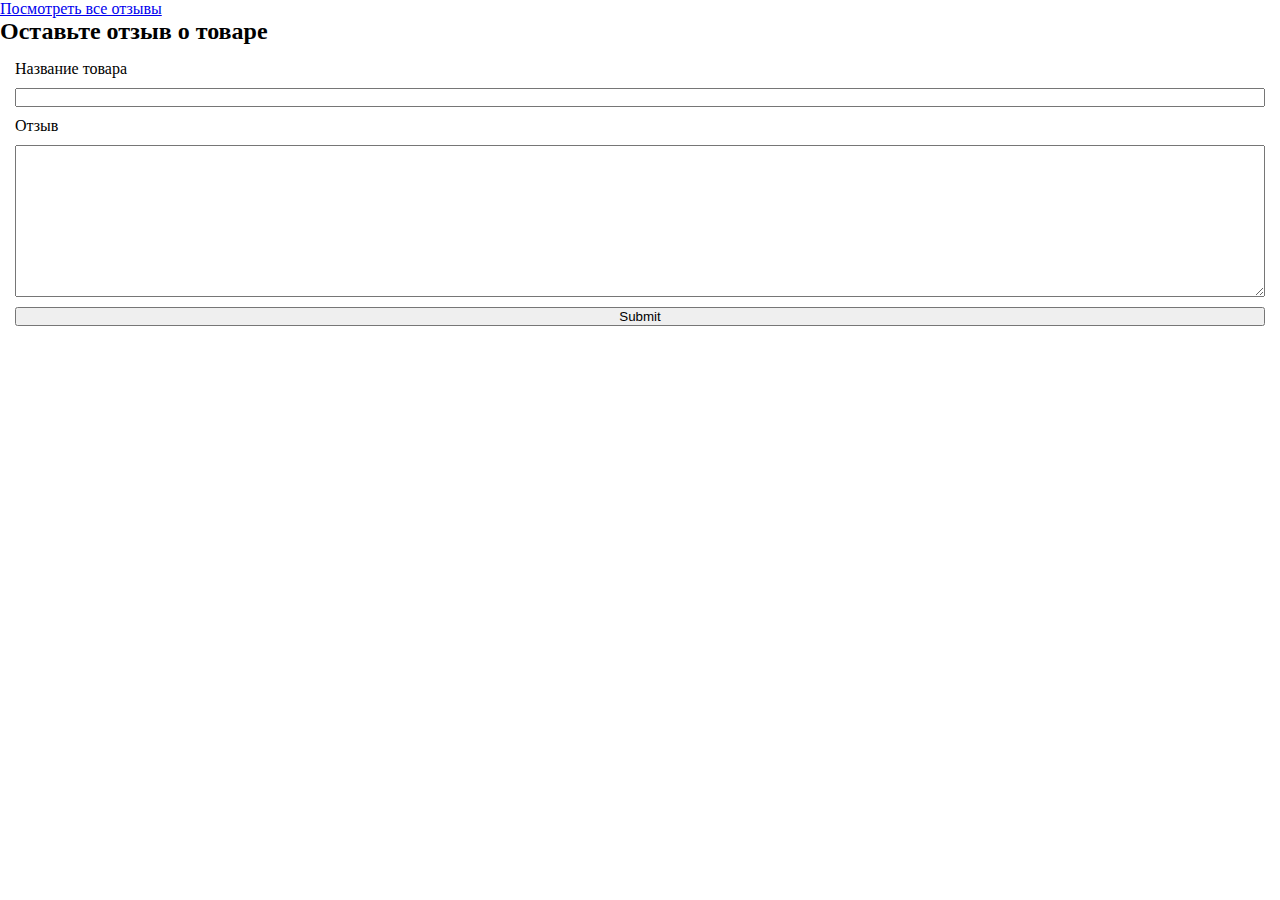
<file: hw3/index.html>
<!DOCTYPE html>
<html lang="en">

<head>
  <meta charset="UTF-8">
  <meta name="viewport" content="width=device-width, initial-scale=1.0">
  <title>Title</title>
  <script src="index.js" defer></script>
  <link rel="stylesheet" href="style.css" />
</head>

<body>
  <!-- Страница добавления отзыва:

Поле для ввода названия продукта.
Текстовое поле для самого отзыва.
Кнопка "Добавить отзыв", которая сохраняет отзыв о продукте в LocalStorage. -->

  <a href="reviews.html">Посмотреть все отзывы</a>
  <div class="form-box">
    <h2>Оставьте отзыв о товаре</h2>
    <form id="review-form">
      <label for="reviewTitle">Название товара</label>
      <input type="text" name="reviewTitle" class="review-title" />
      <label for="userInput">Отзыв</label>
      <textarea class="user-input" id="userInput" cols="30" rows="10"></textarea>

      <input type="submit" class="send-btn" />
    </form>
    <div class="info-box"></div>
  </div>
</body>

</html>
</file>
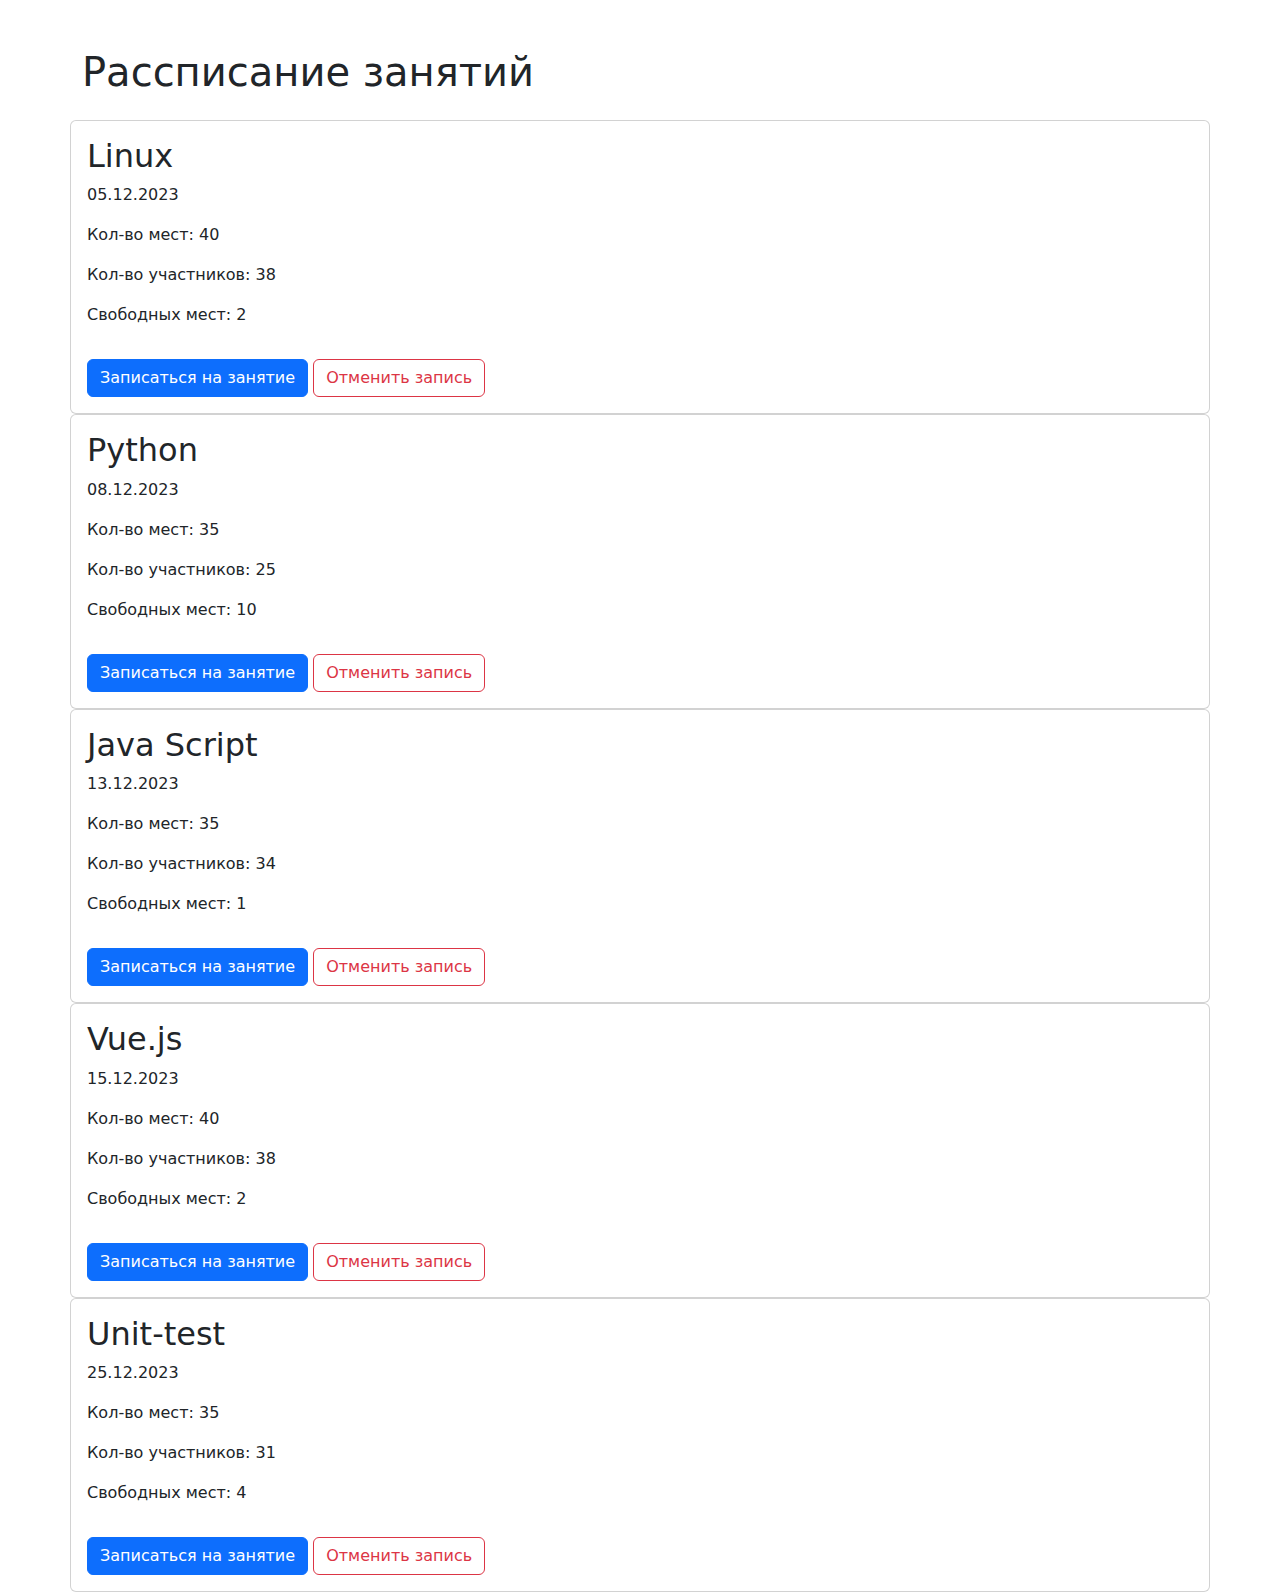
<file: api/hw1/index.html>
<!DOCTYPE html>
<html lang="ru">
<head>
    <meta charset="UTF-8">
    <meta name="viewport" content="width=device-width, initial-scale=1.0">
    <title>Расписание занятий</title>
    <link href="https://cdn.jsdelivr.net/npm/bootstrap@5.3.3/dist/css/bootstrap.min.css" rel="stylesheet" integrity="sha384-QWTKZyjpPEjISv5WaRU9OFeRpok6YctnYmDr5pNlyT2bRjXh0JMhjY6hW+ALEwIH" crossorigin="anonymous">
</head>
<body>
    <div class="content container mt-5">
        <h1 class="title mb-4">Рассписание занятий</h1>
        <div class="schedule ">

        </div>


    </div>

    
    <script src="script.js"></script>
    <script src="https://cdn.jsdelivr.net/npm/bootstrap@5.3.3/dist/js/bootstrap.bundle.min.js" integrity="sha384-YvpcrYf0tY3lHB60NNkmXc5s9fDVZLESaAA55NDzOxhy9GkcIdslK1eN7N6jIeHz" crossorigin="anonymous"></script>
</body>
</html>
</file>
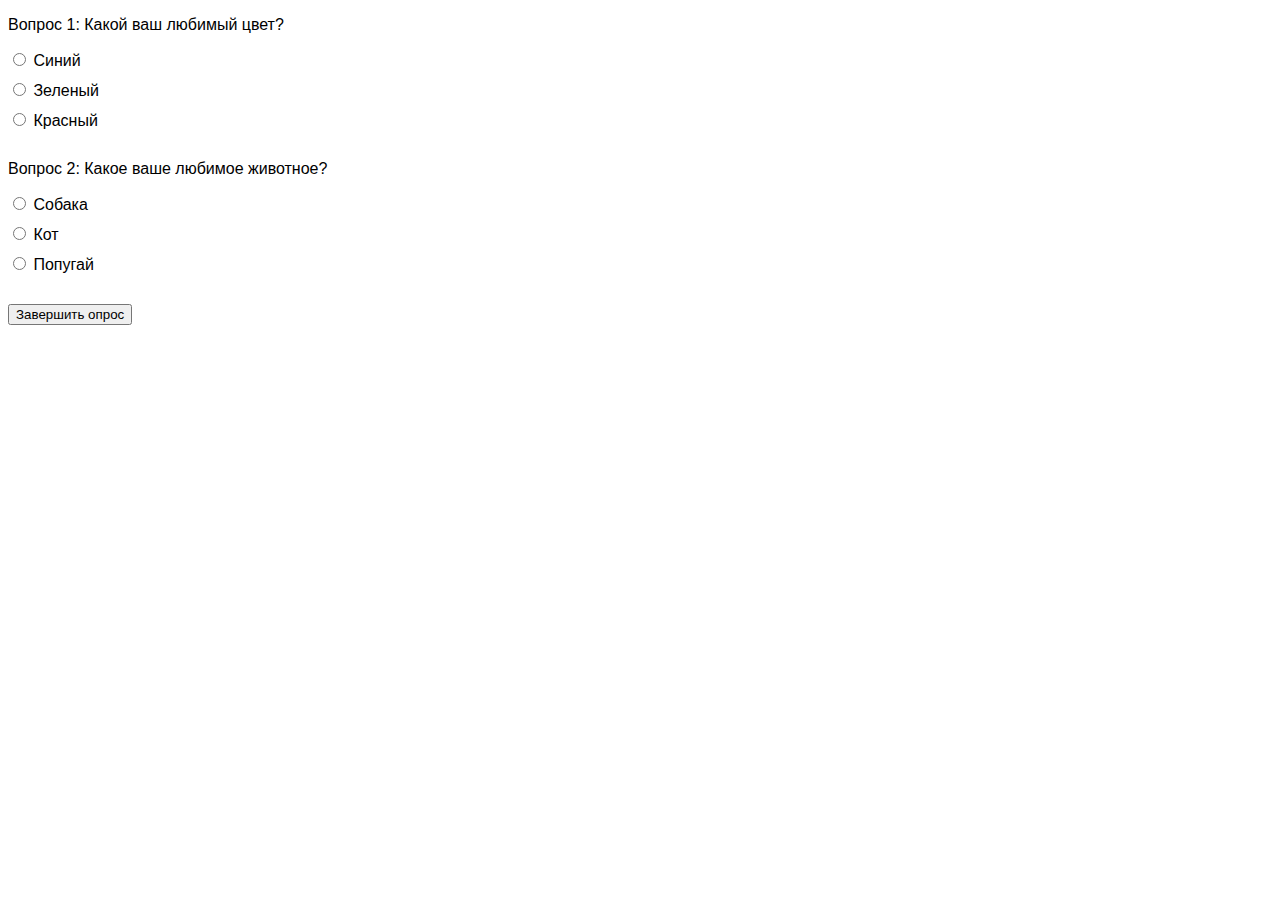
<file: api/lesson2/index.html>
<!DOCTYPE html>
<html lang="en">

<head>
    <meta charset="UTF-8">
    <meta name="viewport" content="width=device-width, initial-scale=1.0">
    <title>Seminar 2</title>
</head>

<body>
    <!--Задание 1. Создать навигационное меню для веб-сайта, в
котором меняется активный пункт при клике без фактического
перехода на другие страницы. Подсветка активного пункта: При клике на пункт меню он
должен становиться активным, и для активного пункта должен
применяться определенный стиль (например, изменение цвета
фона). Если выбрать другой пункт, предыдущий должен
перестать быть активным. Эффекты наведения: При наведении курсора на пункты меню
должны применяться эффекты (например, изменение цвета
текста или фона) для подсказки пользователю, что пункт меню
является интерактивным.
 -->

    <!-- <style>
        nav {
            padding: 10px 300px;
        }

        .navlist {
            display: flex;
            align-items: center;
            width: 100%;
        }

        li {
            list-style-type: none;

        }

        .navItem {
            background-color: gray;
            color: white;
            font-family: Arial, sans-serif;
            border: 1px solid darkgray;
            font-size: 20px;
            padding: 10px 20px;
            text-align: center;
            cursor: pointer;
            transition: all 0.4s ease;
        }

        a {
            text-decoration: none;
            color: white;
        }

        a:hover {
            background-color: lightgray;
        }


        a.active {
            background-color: orange;
        }
    </style> -->

    <!-- <header class="header">
        <nav class="nav">
            <ul class="navlist">
                <li><a class="navItem" href="#">О нас</a></li>
                <li><a class="navItem" href="#">Услуги</a></li>
                <li><a class="navItem" href="#">Портфолио</a></li>
                <li><a class="navItem" href="#">Контакты</a></li>
            </ul>
        </nav>
    </header> -->

    <!-- <script>
        // Задание 1
        // const navLi = document.querySelectorAll("nav ul li a");

        // navLi.forEach(item => {

        //     item.addEventListener("click", e => {
        //         e.preventDefault();

        //         navLi.forEach(item => item.classList.remove('active'));

        //         item.classList.add('active');
        //     })
        // })
    </script> -->


    <!-- Задание 2. Создайте простое модальное окно, которое появляется при клике на кнопку "Открыть
модальное окно" и закрывается при клике на кнопку "Закрыть". Модальное окно
должно содержать заголовок "Модальное окно" и кнопку для закрытия.
* Модальное окно должно плавно появляться и исчезать при открытии и закрытии. -->
    <!-- <style>
        .modale {
            padding: 25px;
            margin: 10px;
            width: 300px;
            text-align: center;
            background-color: white;
            display: none;
            position: absolute;
            top: 0;
            left: 0;
            border: 1px solid lightgray;
        }

        .open {
            display: block;
            transition: all 0.5s ease;
        }

        button {
            cursor: pointer;
            margin: 10px;
        }
    </style>
    <button class="open-btn">Открыть</button>
    <div class="modale">
        <h2>Модальное окно</h2>
        <button class="close-btn">Закрыть</button>
    </div> -->

    <!-- <script>
        const modaleDiv = document.querySelector(".modale");
        const openBtn = document.querySelector('.open-btn').addEventListener('click', (e) => {
            modaleDiv.classList.add('open');
        });
        const closeBtn = document.querySelector('.close-btn').addEventListener('click', () => {
            modaleDiv.classList.remove("open");
        })
    </script> -->


    <!-- Задание 3. У вас есть кнопка "Купить". Создайте скрипт, который при клике на эту кнопку меняет её текст на "Товар
добавлен в корзину" в течение 2 секунд, а затем возвращает исходный текст "Купить". В обработчике
события клика также проверьте, является ли событие доверенным. Если событие является доверенным,
выполните изменение текста кнопки и убедитесь, что после 2 секунд текст возвращается в исходное
состояние -->

    <!-- <style>
        button {
            padding: 30px;
            background-color: blue;
            color: white;
            transition: all 0.5s ease;
            margin: 100px;
            cursor: pointer;
        }
    </style>

    <button>Купить</button>

    <script>
        const btn = document.querySelector('button').addEventListener('click', (e) => {
            if (e.isTrusted) {
                e.target.innerText = "Товар добавлен в корзину";
                setTimeout(function () {
                    e.target.innerText = "Купить";
                }, 2000);
            }
        });
    </script> -->

    <!-- Задание 4. Создать простой онлайн опросник, который позволяет пользователям
отвечать на вопросы с вариантами ответов.  -->

<style>
    /* Стили для опросника */
    body {
        font-family: Arial, sans-serif;
    }
    .question {
        margin-bottom: 20px;
    }
    .options {
        display: flex;
        flex-direction: column;
    }
    label {
        cursor: pointer;
        margin-bottom: 10px;
    }
    .result {
        font-weight: bold;
    }
</style>

<div class="question">
    <p>Вопрос 1: Какой ваш любимый цвет?</p>
    <div class="options">
        <label>
            <input type="radio" name="q1" value="Синий"> Синий
        </label>
        <label>
            <input type="radio" name="q1" value="Зеленый"> Зеленый
        </label>
        <label>
            <input type="radio" name="q1" value="Красный"> Красный
        </label>
    </div>
</div>

<div class="question">
    <p>Вопрос 2: Какое ваше любимое животное?</p>
    <div class="options">
        <label>
            <input type="radio" name="q2" value="Собака"> Собака
        </label>
        <label>
            <input type="radio" name="q2" value="Кот"> Кот
        </label>
        <label>
            <input type="radio" name="q2" value="Попугай"> Попугай
        </label>
    </div>
</div>

<button id="submit">Завершить опрос</button>

<div class="result" style="display: none;">
    <p>Результаты:</p>
    <p id="result-q1">Вопрос 1: <span></span></p>
    <p id="result-q2">Вопрос 2: <span></span></p>
</div>

<script>
    const submitButton = document.getElementById('submit');
    const resultContainer = document.querySelector('.result');
    const resultQ1 = document.getElementById('result-q1').querySelector('span');
    const resultQ2 = document.getElementById('result-q2').querySelector('span');

    submitButton.addEventListener('click', function () {
        // Собираем ответы
        const q1Answer = document.querySelector('input[name="q1"]:checked');
        const q2Answer = document.querySelector('input[name="q2"]:checked');

        if (q1Answer && q2Answer) {
            // Отображаем результаты
            resultQ1.textContent = q1Answer.value;
            resultQ2.textContent = q2Answer.value;
            resultContainer.style.display = 'block';

            // Дополнительные действия, например, отправка результатов на сервер
        } else {
            alert('Пожалуйста, ответьте на все вопросы.');
        }
    });
</script>

</body>

</html>
</file>
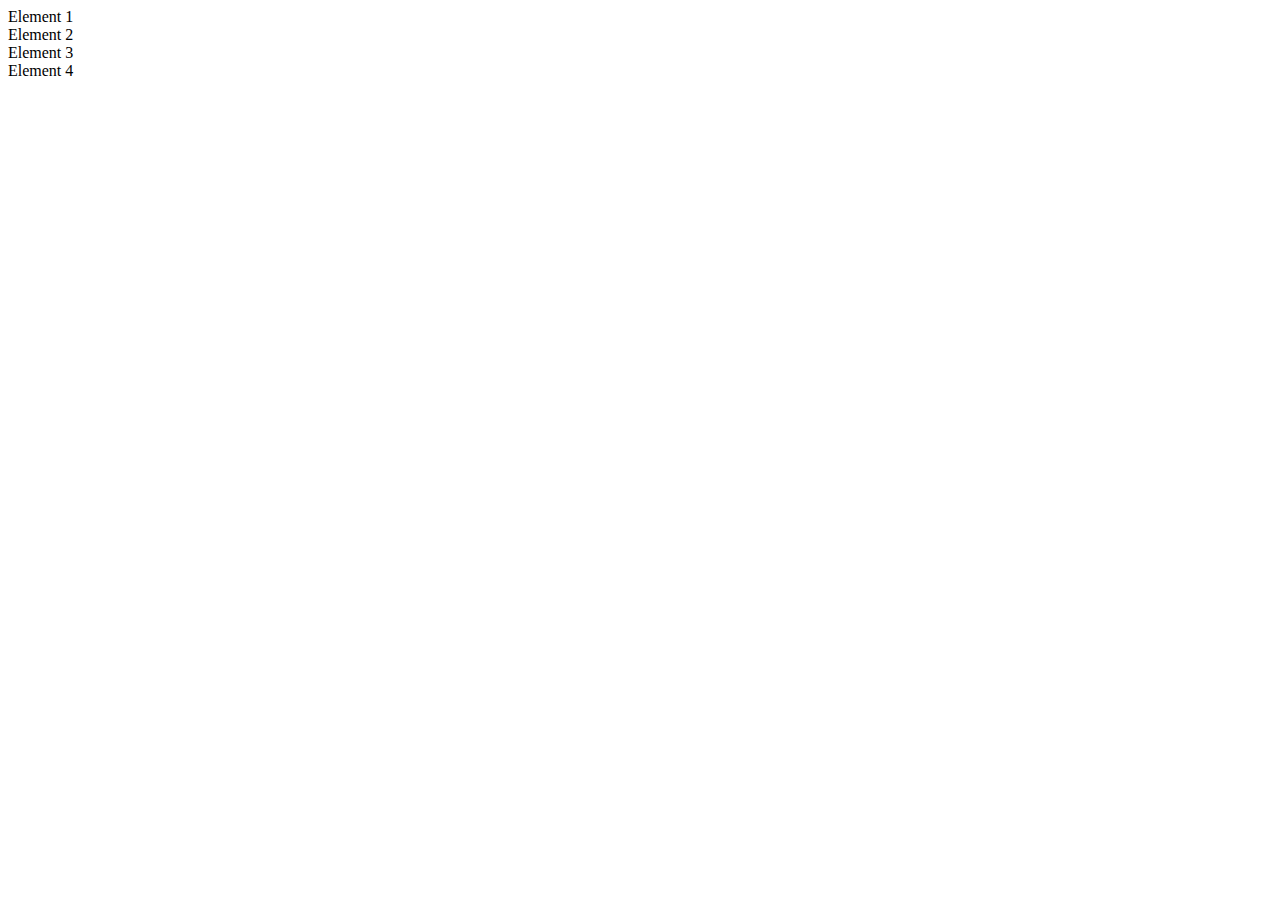
<file: homework-1.html>
<!DOCTYPE html>
<html lang="en">
<head>
    <meta charset="UTF-8">
    <meta name="viewport" content="width=device-width, initial-scale=1.0">
    <title>Homework-1</title>
    <script src="homework1.js" defer></script>
</head>
<body>
    <div>Element 1</div>
    <div data-active="true">Element 2</div>
    <div>Element 3</div>
    <div data-active="true">Element 4</div>

</body>
</html>
</file>
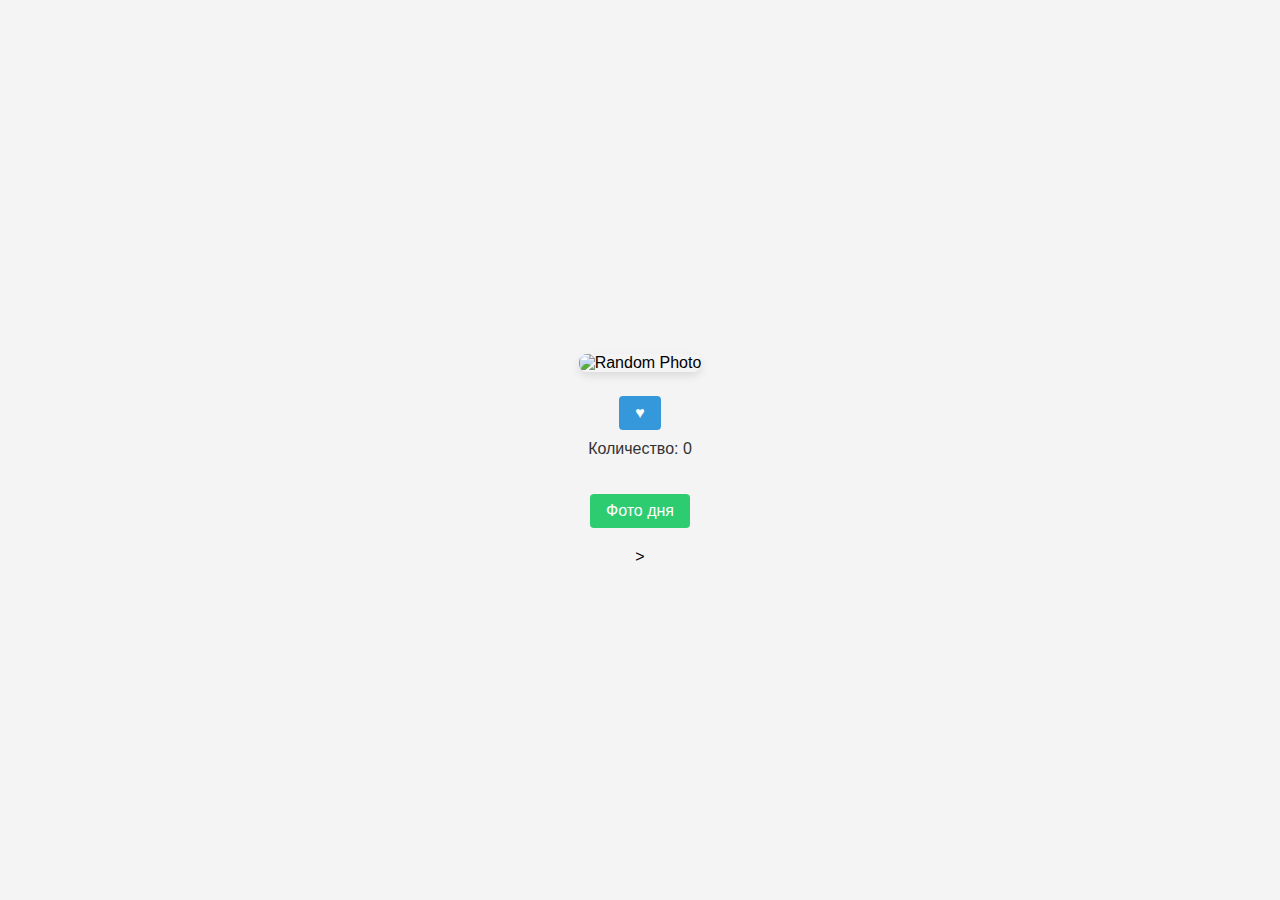
<file: api/hw3.html>
<!DOCTYPE html>
<html lang="en">

<head>
    <meta charset="UTF-8">
    <meta name="viewport" content="width=device-width, initial-scale=1.0">
    <title>Homework3</title>
</head>

<body>

    <style>
        body {
            font-family: Arial, sans-serif;
            background-color: #f4f4f4;
            margin: 0;
            padding: 0;
        }

        .wrapper {
            display: flex;
            flex-direction: column;
            justify-content: center;
            height: 100vh;
        }

        #photoContainer {
            text-align: center;
            margin-top: 20px;
        }

        #photo {
            max-width: 100%;
            height: 50vh;
            border-radius: 8px;
            box-shadow: 0 4px 8px rgba(0, 0, 0, 0.1);
        }

        #photographerName {
            margin-top: 10px;
            font-size: 14px;
            color: #333;
        }

        #likeButton {
            background-color: #3498db;
            color: #fff;
            padding: 8px 16px;
            font-size: 16px;
            border: none;
            border-radius: 4px;
            cursor: pointer;
            margin-top: 10px;
        }

        #likeCount {
            margin-top: 10px;
            font-size: 16px;
            color: #333;
        }

        #photoOfDayButton {
            margin: 0 auto;
            background-color: #2ecc71;
            color: #fff;
            padding: 8px 16px;
            font-size: 16px;
            border: none;
            border-radius: 4px;
            cursor: pointer;
            margin-top: 20px;
        }

        #likedPhotosContainer {
            margin-top: 20px;
            display: flex;
            flex-wrap: wrap;
            justify-content: center;
        }

        #likedPhotosContainer img {
            width: 50px;
            margin: 5px;
        }
    </style>

    <!-- Задание: Разработать веб-приложение, которое каждый день будет отображать новое случайное изображение из коллекции Unsplash, давая пользователю возможность узнать больше о фотографе и сделать "лайк" изображению. -->

    <body>
        <div class="wrapper">
            <div id="photoContainer">
                <img id="photo" alt="Random Photo" />
                <p id="photographerName"></p>
                <button id="likeButton">&#9829;</button>
                <p id="likeCount">Количество: 0</p>
            </div>
            <button id="photoOfDayButton">Фото дня</button>
            <div id="likedPhotosContainer">>
            </div>
        </div>

        <script>
            document.addEventListener("DOMContentLoaded", function () {
                // ключ api Unsplash
                const apiKey = "anN7W6vRo9gIwhRd-4aX509sOBeN8dfKXQUDKPMNDSU";

                // Получение элементов DOM
                const photoContainer = document.getElementById("photoContainer");
                const photo = document.getElementById("photo");
                const photographerName = document.getElementById("photographerName");
                const likeButton = document.getElementById("likeButton");
                const likeCount = document.getElementById("likeCount");
                const photoOfDayButton = document.getElementById("photoOfDayButton");
                const likedPhotosContainer = document.getElementById("likedPhotosContainer");

                // Переменные для отслеживания лайков и сохраненных фотографий
                let likes = 0;
                let likedPhotos = [];

                // Функция для получения случайной фотографии из Unsplash
                function getRandomPhoto() {
                    fetch(`https://api.unsplash.com/photos/random?client_id=${apiKey}`)
                        .then((response) => response.json())
                        .then((data) => {
                            const imageUrl = data.urls.regular;
                            const name = data.user.name;

                            // Обновление элементов DOM с информацией о фотографии
                            photo.src = imageUrl;
                            photographerName.textContent = `Photographer: ${name}`;
                        })
                        .catch((error) => console.error("Error fetching random photo:", error));
                }

                // Функция для обновления счетчика лайков
                function updateLikes() {
                    likeCount.textContent = `Likes: ${likes}`;
                }

                // Функция для сохранения лайков и фотографий в локальное хранилище
                function saveToLocalStorage() {
                    localStorage.setItem("likes", likes.toString());
                    localStorage.setItem("likedPhotos", JSON.stringify(likedPhotos));
                }

                // Функция для загрузки лайков и фотографий из локального хранилища
                function loadFromLocalStorage() {
                    const savedLikedPhotos = localStorage.getItem("likedPhotos");

                    if (savedLikedPhotos) {
                        likedPhotos = JSON.parse(savedLikedPhotos);

                        // Очистка контейнера перед отображением сохраненных фотографий
                        likedPhotosContainer.innerHTML = "";

                        // Отображение сохраненных фотографий в контейнере
                        likedPhotos.forEach((photoUrl) => {
                            const likedPhoto = document.createElement("img");
                            likedPhoto.src = photoUrl;
                            likedPhotosContainer.appendChild(likedPhoto);
                        });
                    }
                }

                // Обработчик события для кнопки "Лайк"
                likeButton.addEventListener("click", function () {
                    likes++;
                    updateLikes();
                    likedPhotos.push(photo.src); // Сохранение URL лайкнутой фотографии
                    saveToLocalStorage();
                });

                // Обработчик события для кнопки "Фото дня"
                photoOfDayButton.addEventListener("click", function () {
                    // Очистка контейнера перед отображением сохраненных фотографий
                    likedPhotosContainer.innerHTML = "";

                    // Отображение лайкнутых фотографий в отдельном контейнере
                    likedPhotos.forEach((photoUrl) => {
                        const likedPhoto = document.createElement("img");
                        likedPhoto.src = photoUrl;
                        likedPhotosContainer.appendChild(likedPhoto);
                    });
                });

                // Загрузка случайной фотографии и лайков из локального хранилища при загрузке страницы
                getRandomPhoto();
                loadFromLocalStorage();
            });
        </script>
    </body>

</html>
</file>
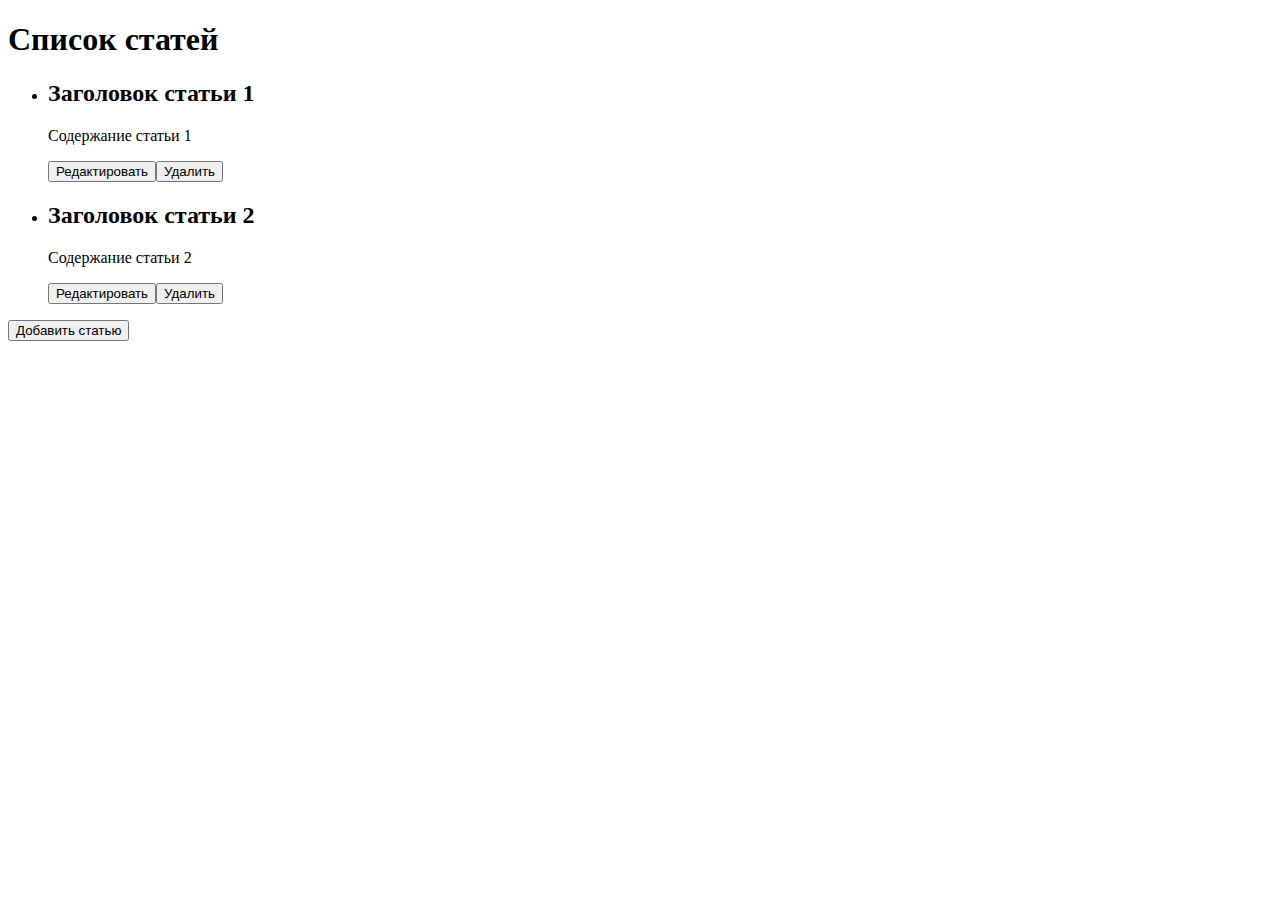
<file: api/lesson1/articles.html>
<!DOCTYPE html>
<html lang="en">
<head>
    <meta charset="UTF-8">
    <meta name="viewport" content="width=device-width, initial-scale=1.0">
    <title>Список статей</title>

    <!-- Подключаем Bootstrap CSS -->
<link href="https://cdn.jsdelivr.net/npm/bootstrap@5.3.1/dist/css/bootstrap.min.css" rel="stylesheet" integrity="sha384-4bw+/aepP/YC94hEpVNVgiZdgIC5+VKNBQNGCHeKRQN+PtmoHDEXuppvnDJzQIu9" crossorigin="anonymous">

</head>
<body>
    <div class="container mt-5">
        <h1 class="mb-4">Список статей</h1>
        <ul class="list-group" id="articleList">
            <!-- Здесь будут отображаться статьи -->
        </ul>
        <button class="btn btn-primary mt-3" id="addArticle">Добавить статью</button>
    </div>

    <!-- Подключаем Bootstrap JavaScript (необходим для всплывающих окон) -->
    <script src="https://cdn.jsdelivr.net/npm/bootstrap@5.5.0/dist/js/bootstrap.bundle.min.js"></script>

    <script>
        const articleList = document.getElementById('articleList');
        const addArticleButton = document.getElementById('addArticle');

        // JSON-данные со списком статей
        const articlesData = [
            {
                title: 'Заголовок статьи 1',
                content: 'Содержание статьи 1'
            },
            {
                title: 'Заголовок статьи 2',
                content: 'Содержание статьи 2'
            }
        ];

        // Загрузка статей из JSON-данных
        articlesData.forEach(articleData => {
            const articleItem = createArticleElement(articleData.title, articleData.content);
            articleList.appendChild(articleItem);
        });

        // Создание элемента статьи
        function createArticleElement(title, content) {
            const articleItem = document.createElement('li');
            articleItem.classList.add('list-group-item');

            const articleTitle = document.createElement('h2');
            articleTitle.classList.add('mb-3');
            articleTitle.textContent = title;

            const articleContent = document.createElement('p');
            articleContent.textContent = content;

            const editButton = document.createElement('button');
            editButton.classList.add('btn', 'btn-warning', 'me-2');
            editButton.textContent = 'Редактировать';

            const deleteButton = document.createElement('button');
            deleteButton.classList.add('btn', 'btn-danger');
            deleteButton.textContent = 'Удалить';

            articleItem.appendChild(articleTitle);
            articleItem.appendChild(articleContent);
            articleItem.appendChild(editButton);
            articleItem.appendChild(deleteButton);

            return articleItem;
        }

        // Добавление новой статьи
        addArticleButton.addEventListener('click', () => {
            const newArticle = {
                title: 'Новая статья',
                content: 'Введите содержание статьи...'
            };
            const articleItem = createArticleElement(newArticle.title, newArticle.content);
            articleList.appendChild(articleItem);
        });

        // Обработчик событий для удаления и редактирования статей
        articleList.addEventListener('click', event => {
            if (event.target.textContent === 'Удалить') {
                const articleItem = event.target.closest('li');
                articleItem.remove();
            }

            if (event.target.textContent === 'Редактировать') {
                const articleItem = event.target.closest('li');
                const articleTitle = articleItem.querySelector('h2');
                const articleContent = articleItem.querySelector('p');

                // Позволяет пользователю редактировать заголовок и содержание статьи
                const newTitle = prompt('Введите новый заголовок:', articleTitle.textContent);
                const newContent = prompt('Введите новое содержание:', articleContent.textContent);

                if (newTitle !== null && newContent !== null) {
                    articleTitle.textContent = newTitle;
                    articleContent.textContent = newContent;
                }
            }
        });
    </script>
  <script src="https://cdn.jsdelivr.net/npm/bootstrap@5.3.1/dist/js/bootstrap.bundle.min.js" integrity="sha384-HwwvtgBNo3bZJJLYd8oVXjrBZt8cqVSpeBNS5n7C8IVInixGAoxmnlMuBnhbgrkm" crossorigin="anonymous"></script>
</body>
</html>
</file>
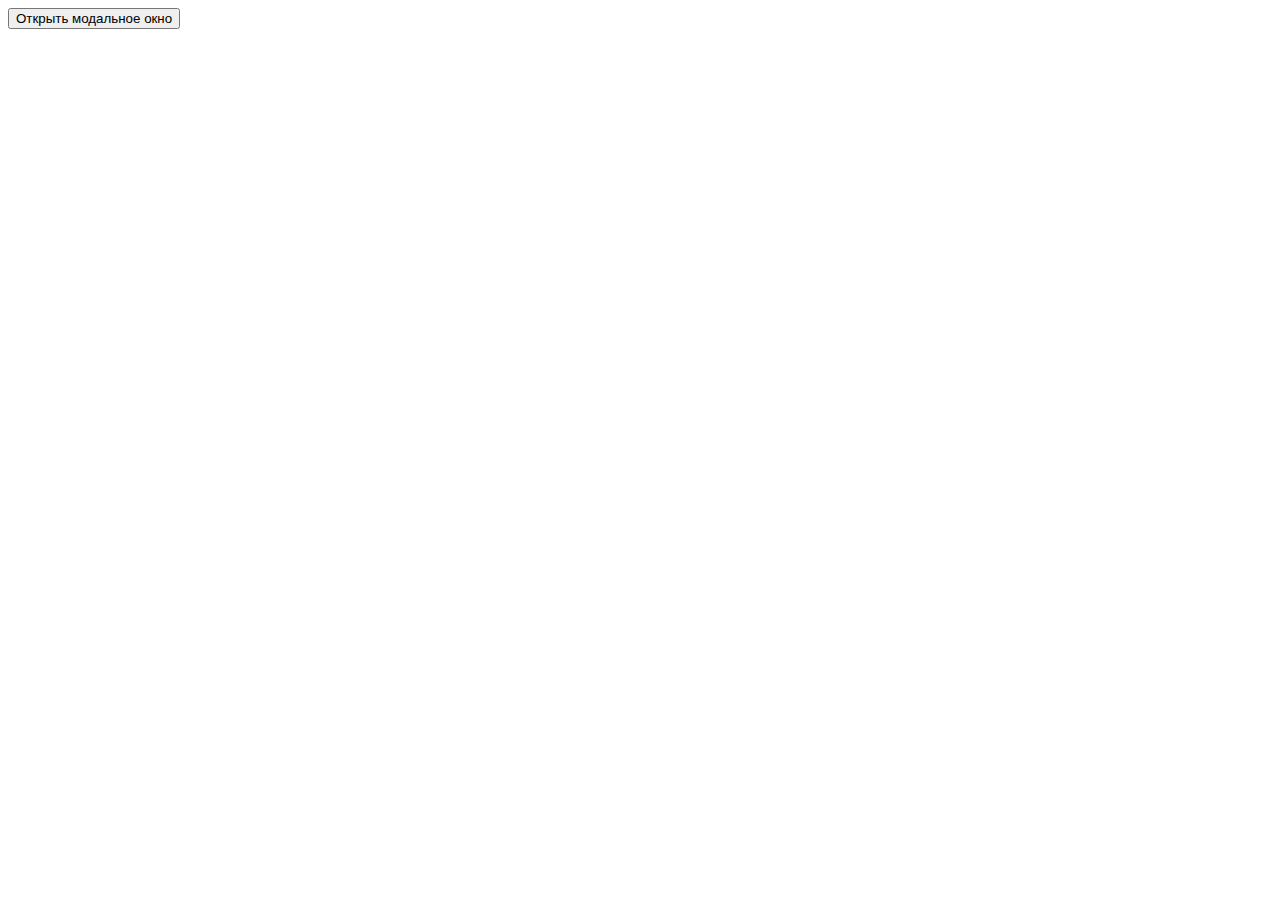
<file: api/lesson2/2.html>
<!DOCTYPE html>
<html lang="en">
<head>
    <meta charset="UTF-8">
    <meta name="viewport" content="width=device-width, initial-scale=1.0">
    <title>Модальное окно</title>
    <style>
        /* Стили для модального окна */
        .modal {
            display: none;
            position: fixed;
            top: 0;
            left: 0;
            width: 100%;
            height: 100%;
            background-color: rgba(0, 0, 0, 0.5);
            justify-content: center;
            align-items: center;
        }

        .modal-content {
            background-color: #fff;
            padding: 20px;
            border-radius: 5px;
            box-shadow: 0 0 10px rgba(0, 0, 0, 0.2);
            text-align: center;
        }

        .modal-content h2 {
            margin-top: 0;
        }

        .close-modal-btn {
            margin-top: 10px;
            padding: 5px 10px;
            background-color: #007bff;
            color: #fff;
            border: none;
            cursor: pointer;
        }
    </style>
</head>
<body>
    <button class="open-modal-btn">Открыть модальное окно</button>

    <div id="modal" class="modal">
        <div class="modal-content">
            <h2>Модальное окно</h2>
            <p>Нажмите кнопку "Закрыть", чтобы закрыть окно.</p>
            <button class="close-modal-btn">Закрыть</button>
        </div>
    </div>

    <script>
        const modal = document.getElementById('modal');
        const openModalBtn = document.querySelector('.open-modal-btn');
        const closeModalBtn = document.querySelector('.close-modal-btn');

        openModalBtn.addEventListener('click', () => {
            modal.style.display = 'block';
        });

        closeModalBtn.addEventListener('click', () => {
            modal.style.display = 'none';
        });
    </script>
</body>
</html>
</file>
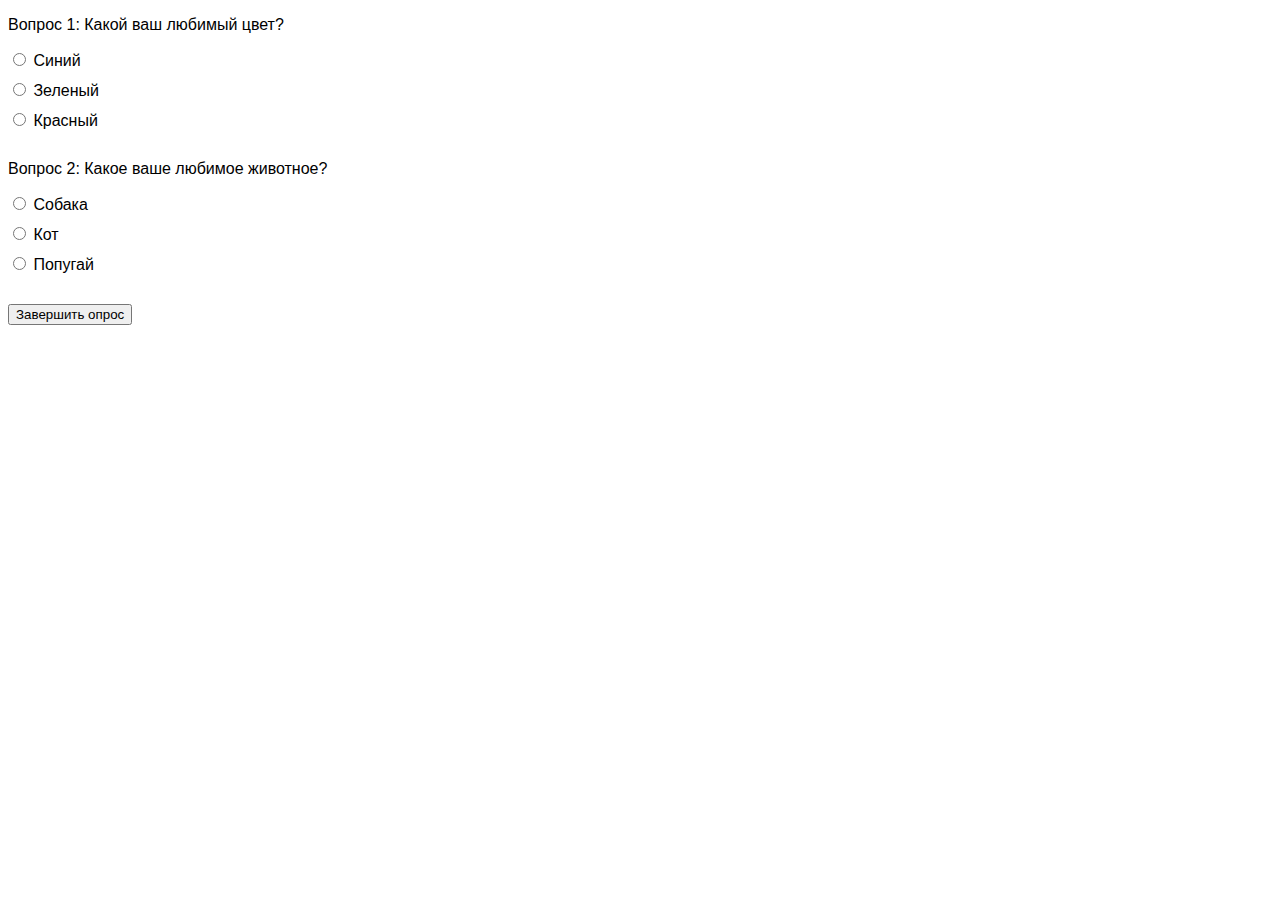
<file: api/lesson2/4.html>
<!DOCTYPE html>
<html lang="en">
<head>
    <meta charset="UTF-8">
    <meta name="viewport" content="width=device-width, initial-scale=1.0">
    <title>Онлайн опросник</title>
    <style>
        /* Стили для опросника */
        body {
            font-family: Arial, sans-serif;
        }
        .question {
            margin-bottom: 20px;
        }
        .options {
            display: flex;
            flex-direction: column;
        }
        label {
            cursor: pointer;
            margin-bottom: 10px;
        }
        .result {
            font-weight: bold;
        }
    </style>
</head>
<body>
    <div class="question">
        <p>Вопрос 1: Какой ваш любимый цвет?</p>
        <div class="options">
            <label>
                <input type="radio" name="q1" value="Синий"> Синий
            </label>
            <label>
                <input type="radio" name="q1" value="Зеленый"> Зеленый
            </label>
            <label>
                <input type="radio" name="q1" value="Красный"> Красный
            </label>
        </div>
    </div>

    <div class="question">
        <p>Вопрос 2: Какое ваше любимое животное?</p>
        <div class="options">
            <label>
                <input type="radio" name="q2" value="Собака"> Собака
            </label>
            <label>
                <input type="radio" name="q2" value="Кот"> Кот
            </label>
            <label>
                <input type="radio" name="q2" value="Попугай"> Попугай
            </label>
        </div>
    </div>

    <button id="submit">Завершить опрос</button>

    <div class="result" style="display: none;">
        <p>Результаты:</p>
        <p id="result-q1">Вопрос 1: <span></span></p>
        <p id="result-q2">Вопрос 2: <span></span></p>
    </div>

    <script>
        const submitButton = document.getElementById('submit');
        const resultContainer = document.querySelector('.result');
        const resultQ1 = document.getElementById('result-q1').querySelector('span');
        const resultQ2 = document.getElementById('result-q2').querySelector('span');

        submitButton.addEventListener('click', function () {
            // Собираем ответы
            const q1Answer = document.querySelector('input[name="q1"]:checked');
            const q2Answer = document.querySelector('input[name="q2"]:checked');

            if (q1Answer && q2Answer) {
                // Отображаем результаты
                resultQ1.textContent = q1Answer.value;
                resultQ2.textContent = q2Answer.value;
                resultContainer.style.display = 'block';

                // Дополнительные действия, например, отправка результатов на сервер
            } else {
                alert('Пожалуйста, ответьте на все вопросы.');
            }
        });
    </script>
</body>
</file>
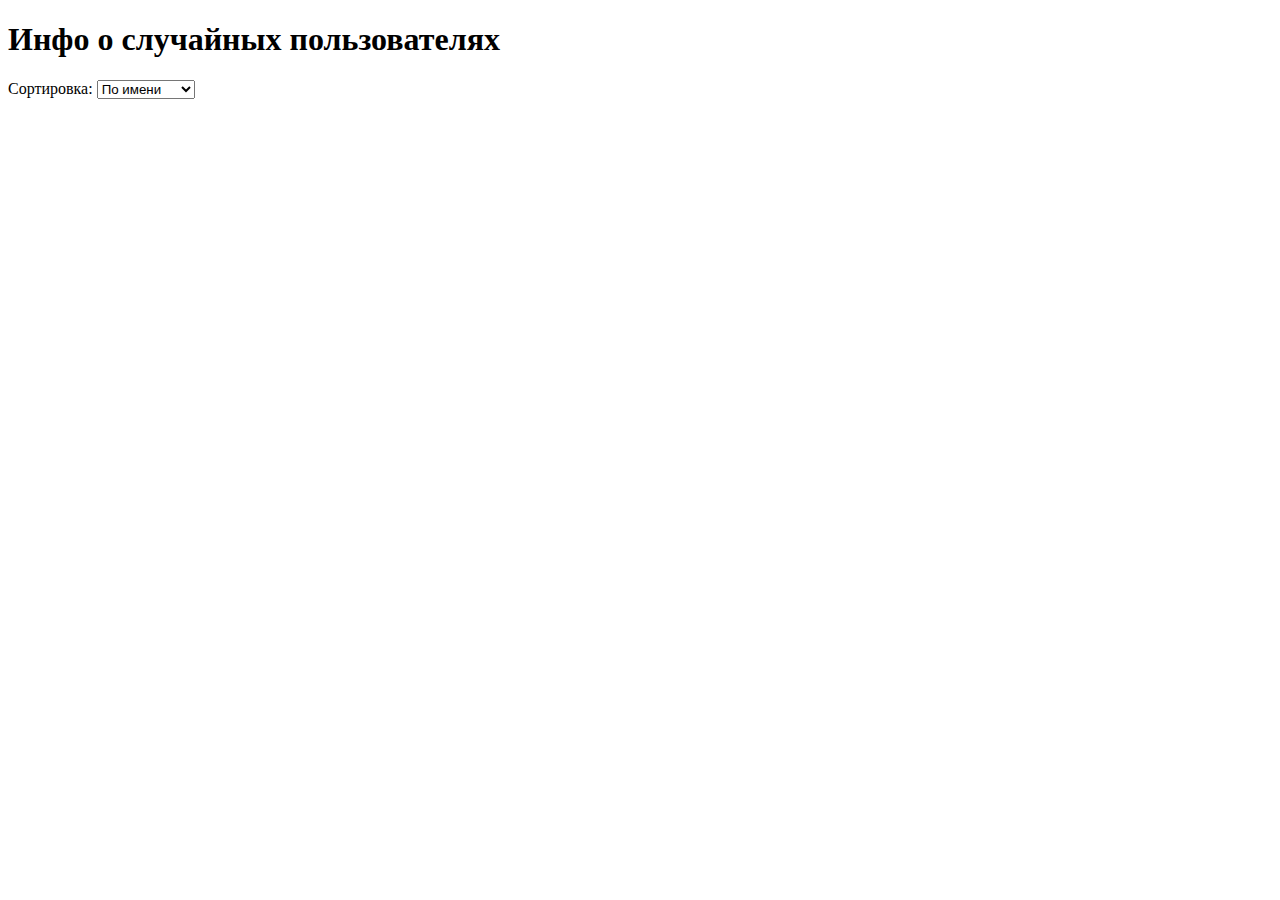
<file: api/lesson3/lecture.html>
<!DOCTYPE html>
<html lang="en">

<head>
    <meta charset="UTF-8">
    <meta name="viewport" content="width=device-width, initial-scale=1.0">
    <title>Сетевые запросы и формы</title>
</head>

<body>
    <!-- Задание 1. Форма с select и варианты стран. При выборе страны динамически обновляется другой элемент на странице, отображающий инфо о стране, например столица выбранной страны. -->

    <!-- <h1>Выберите страну</h1>
    <form id="country-form">
        <select id="country-select">
            <option value="">--Выберите страну--</option>
            <option value="russia">Россия</option>
            <option value="usa">США</option>
            <option value="israel">Израиль</option>
        </select>
    </form>

    <div class="box">
        <h2>Столица:</h2>
        <p id="capital-info">Выберите страну, чтобы узнать столицу.</p>
    </div>

    <script>
        const select = document.querySelector("#country-select");
        const capitalInfo = document.querySelector("#capital-info");

        select.onchange = function () {
            const selectedCountry = select.value;
            console.log(selectedCountry);
            let capital = '';

            switch (selectedCountry) {
                case 'russia':
                    capital = 'Москва';
                    break;

                case 'usa':
                    capital = "Вашингтон";
                    break;

                case 'israel':
                capital = "Иерусалим";
                    break;
            
                default:
                    capital = 'Выберите страну, чтобы узнать столицу.'
                    break;
            }

            capitalInfo.textContent = capital;
        }
    </script> -->

    <!-- Задание 2. Сортировать товары в интернет магазине на стороне фронтенда -->

    <!-- <h1>Интернет-магазин</h1>
    <h2>Список товаров</h2>
    <label for="sort-select">Сортировка</label>
    <select id="sort-select">
        <option value="">--Не выбрано--</option>
        <option value="asc">По возрастанию цены</option>
        <option value="desc">По убыванию цены</option>
    </select>

    <div class="item-box">
        <ul id="product-list">
            <li class="product-item">Товар 1 - $50</li>
            <li class="product-item">Товар 2 - $150</li>
            <li class="product-item">Товар 3 - $10</li>
            <li class="product-item">Товар 4 - $500</li>
        </ul>
    </div>

    <script>
        const sortSelect = document.querySelector('#sort-select');
        const productList = document.querySelector("#product-list");

        const products = Array.from(document.querySelectorAll('.product-item'));

        sortSelect.onchange = function () {
            const selectedOption = sortSelect.value;

            if (selectedOption === 'asc') {
                products.sort((a, b) => {
                    const priceA = parseInt(a.textContent.split('- $')[1]);
                    const priceB = parseInt(b.textContent.split('- $')[1]);
                    return priceA - priceB;
                })
            } else if (selectedOption === 'desc') {
                products.sort((a, b) => {
                    const priceA = parseInt(a.textContent.split('- $')[1]);
                    const priceB = parseInt(b.textContent.split('- $')[1]);
                    return priceB - priceA;
                })
            }
            products.forEach(item => productList.appendChild(item)); //Обновить список в html
        }; -->

    <!-- Задание 3. Работа с сетевым запросом, получаем информацию о случайных пользователях, сортируем пользователей по возрасту или имени и выводим -->
    <h1>Инфо о случайных пользователях</h1>
    <label for="sort-select">Сортировка:</label>
    <select id="sort-select">
        <option value="name">По имени</option>
        <option value="age">По возрасту</option>
    </select>
    <div id="user-list"></div>

    <script>
        'use strict'
        const sortSelect = document.querySelector("#sort-select");
        const userList = document.getElementById("user-list");

        fetch('https://randomuser.me/api/?results=5')
            .then(response => response.json())
            .then(data => {
                let users = data.results;

                renderUserList(users);

                sortSelect.addEventListener('change', () => {
                    const selectedOption = sortSelect.value;
                    users = sortUsers(users, selectedOption);
                    renderUserList(users);
                })
            })
            .catch(error => console.log(error));

        function renderUserList(users) {
            userList.innerHTML = '';
            users.forEach(user => {
                const userElement = createUserElement(user);
                userList.appendChild(userElement);
            })
        }

        function createUserElement(user) {
            const userContainer = document.createElement('div');
            userContainer.classList.add('user');
            const userName = document.createElement('p');
            userName.textContent = `Name: ${user.name.first} ${user.name.last}`;
            userContainer.appendChild(userName);

            const userAge = document.createElement('p');
            userAge.textContent = `Age: ${user.dob.age}`;
            userContainer.appendChild(userAge);

            return userContainer;
        }

        function sortUsers(users, sortBy) {
            return users.sort((a, b) => {
                if(sortBy === 'name') {
                    return a.name.first.localeCompare(b.name.first);
                } else if (sortBy === 'age') {
                    return a.dob.age - b.dob.age;
                }
            })
        }
    </script>


    </script>
</body>

</html>
</file>
<file: hw3/style.css>
* {
    padding: 0;
    margin: 0;
    box-sizing: border-box;
  }
  
  #review-form {
    margin: 15px;
    display: flex;
    flex-direction: column;
    gap: 10px;
  }
  
  button {
    align-self: baseline;
    padding: 5px;
  }
  
  ul {
    margin: 20px;
    list-style-type: none;
    display: flex;
    flex-direction: column;
    gap: 15px;
  }
  
  .product_name h2:hover {
    color: red;
    font-weight: bold;
    cursor: pointer;
  }
  
  .error-box {
    margin: 20px;
  }
</file>
